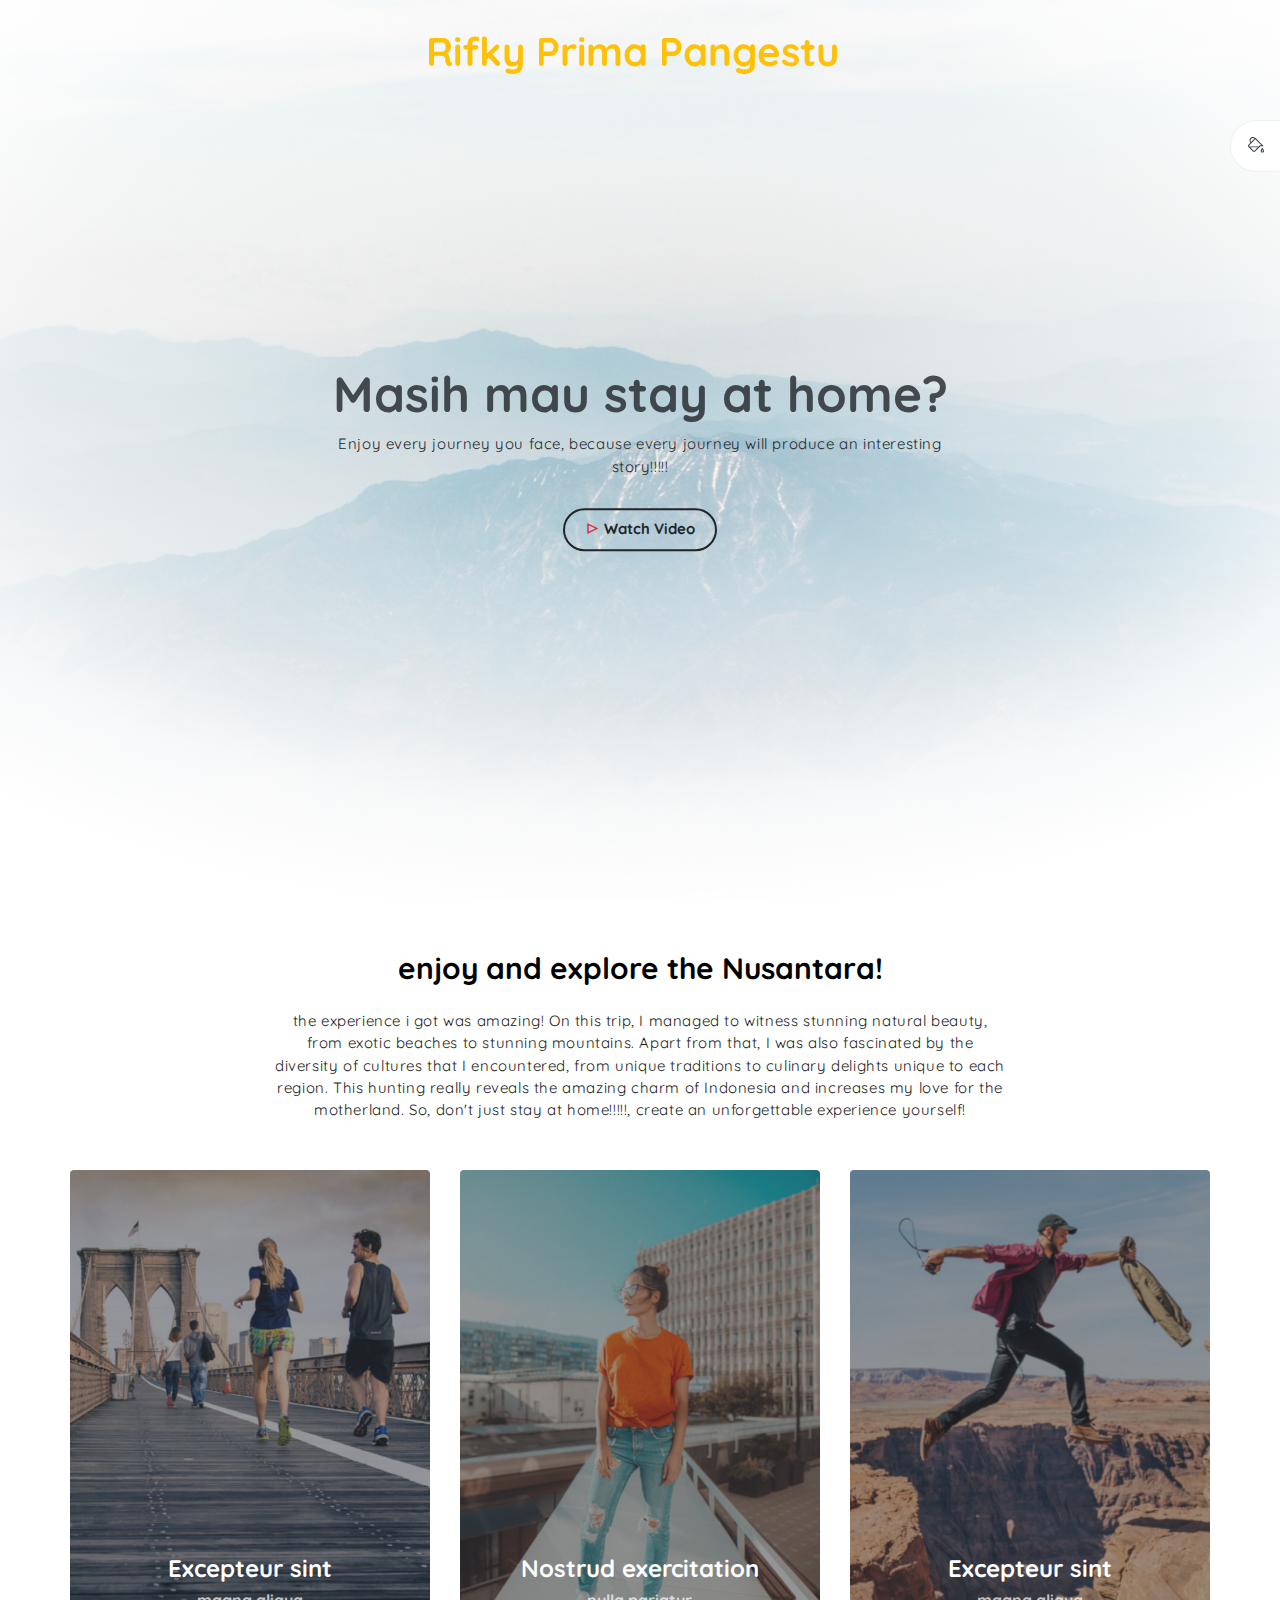
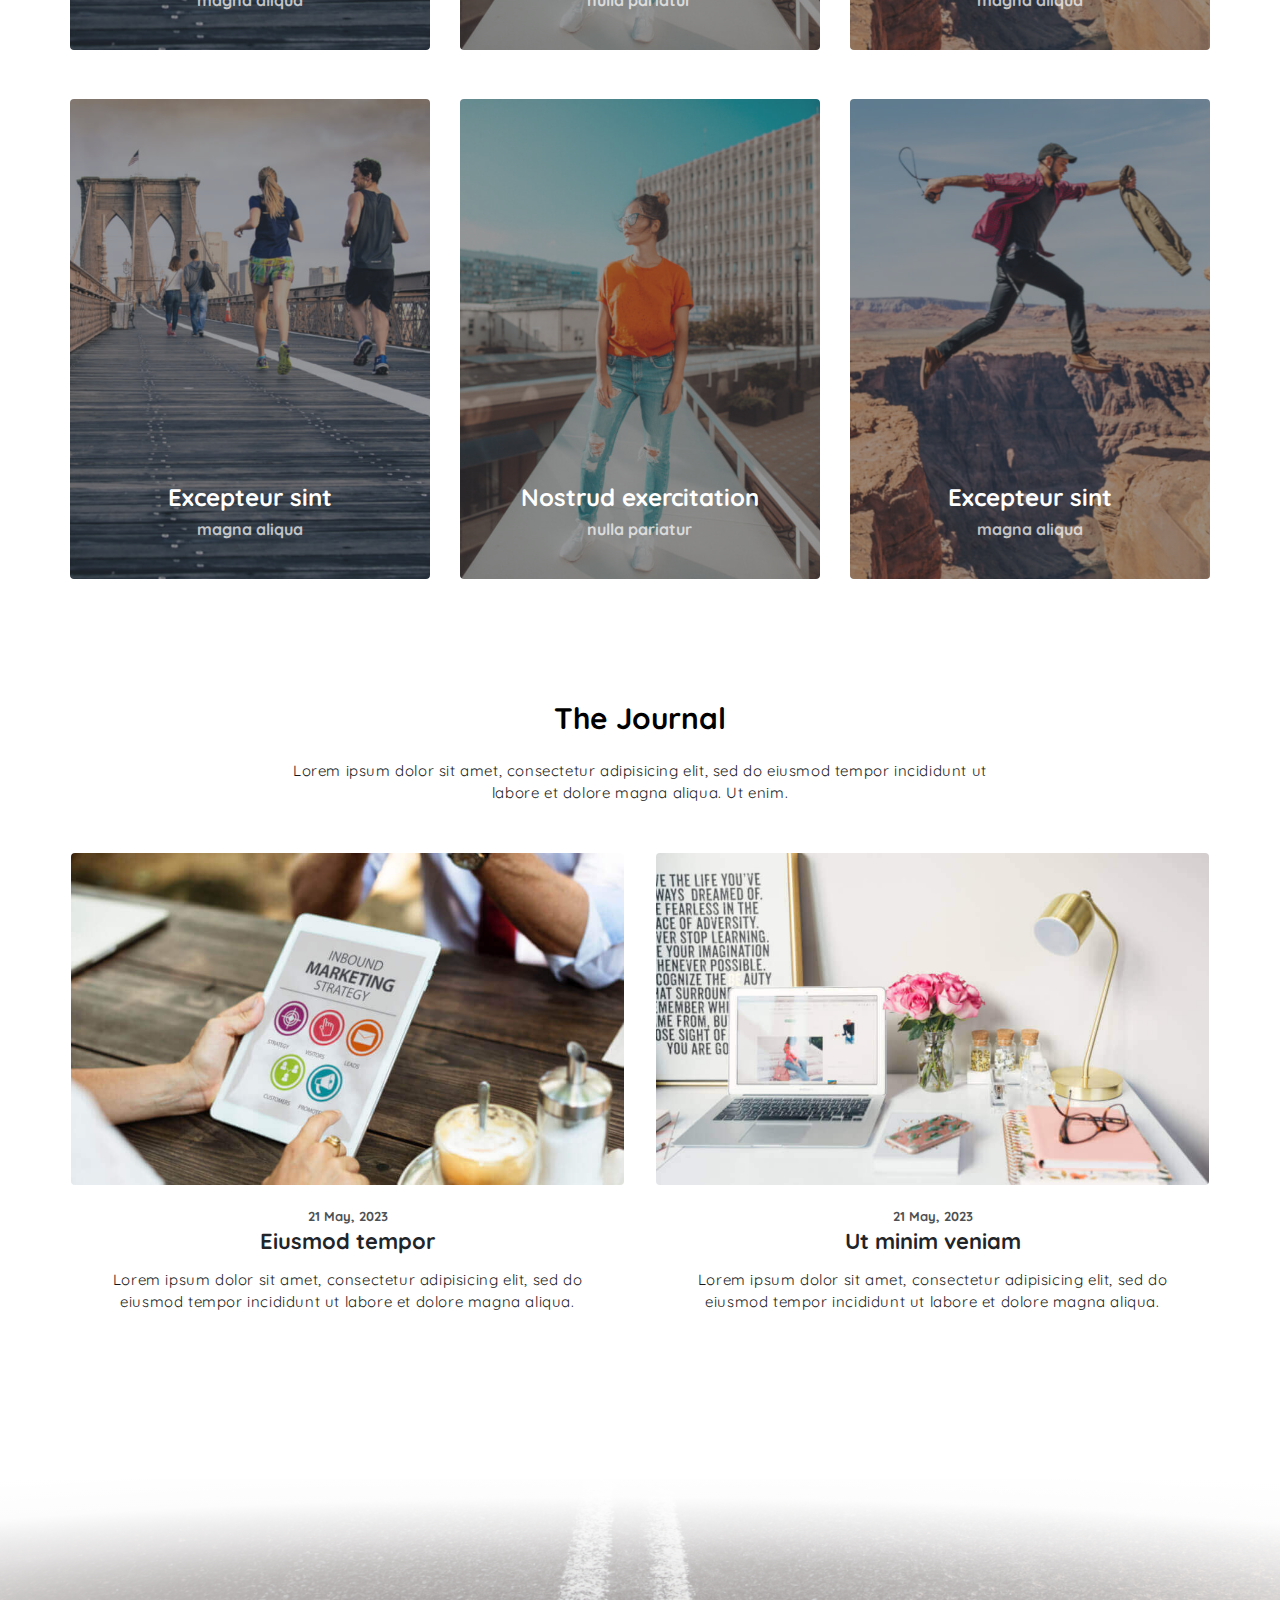
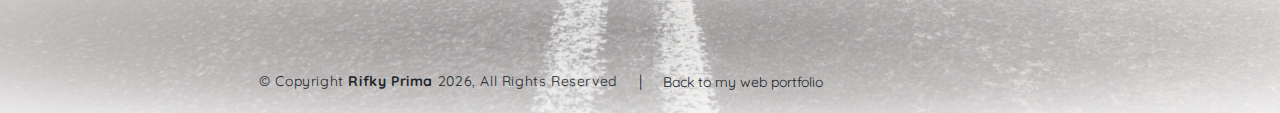
<file: dorang/asset/hobby.html>
<!DOCTYPE html>
<html lang="en">
<head>
	<meta charset="utf-8">
    <meta name="viewport" content="width=device-width, initial-scale=1, shrink-to-fit=no">
    <meta name="description" content="Start your development with Dorang landing page.">
    <meta name="author" content="Devcrud">
    <title>Gallery || Rifky Prima Pangestu</title>
    <!-- font icons -->
    <link rel="stylesheet" href="assets/vendors/themify-icons/css/themify-icons.css">

    <!-- Bootstrap + Dorang main styles -->
	<link rel="stylesheet" href="assets/css/dorang.css">
    <!-- Favicons -->
  <link href="../../assets/img/apple-touch-icon.png" rel="icon">
  <link href="../../assets/img/apple-touch-icon.png" rel="apple-touch-icon">
  <link href="https://cdn.jsdelivr.net/npm/bootstrap@5.2.0-beta1/dist/css/bootstrap.min.css" rel="stylesheet"
    integrity="sha384-0evHe/X+R7YkIZDRvuzKMRqM+OrBnVFBL6DOitfPri4tjfHxaWutUpFmBp4vmVor" crossorigin="anonymous">
  <!-- Google Fonts -->
  <link
    href="
    https://fonts.googleapis.com/css?family=Open+Sans:300,300i,400,400i,600,600i,700,700i|Raleway:300,300i,400,400i,500,500i,600,600i,700,700i|Satisfy"
    rel="stylesheet">

</head>
<body data-spy="scroll" data-target=".navbar" data-offset="40" id="home" class="light-theme">
    
    <!-- page navbar -->
    <nav class="page-navbar" data-spy="affix" data-offset-top="10">
         
        <ul class="nav-navbar container">
            <li class="nav-item" ><h1 class="text-warning">Rifky Prima Pangestu</h1></li>
            <!-- <li class="nav-item"><a href="#" class="nav-link">Home</a></li>
           <li class="nav-item"><a href="#" class="nav-link">Explore</a></li>
            <li class="nav-item"><a href="#" class="nav-link"><img src="assets/imgs/placeholder.svg" alt="Download free bootstrap 4 landing page, free boootstrap 4 templates, Download free bootstrap 4.1 landing page, free boootstrap 4.1.1 templates, weber Landing page"></a></li>
            <li class="nav-item"><a href="#" class="nav-link">Journal</a></li>
            <li class="nav-item search">
                <a href="javascript:void(0)" class="nav-link search-toggle"><i class="ti-search"></i> Search</a>
                <div class="search-wrapper">
                    <form>
                        <input type="search" class="form-control" name="" placeholder="hit enter to search">
                    </form>
                </div>
            </li> -->
        </ul>
    </nav><!-- end of page navbar -->

    <div class="theme-selector">
        <a href="javascript:void(0)" class="spinner">
            <i class="ti-paint-bucket"></i>
            
        </a>
        <div class="body">
            <a href="javascript:void(0)" class="light"></a>
            <a href="javascript:void(0)" class="dark"></a>
        </div>
    </div>  

    <!-- page header -->
    <header class="header">
        <div class="overlay"></div>
        <div class="header-content">
            <h1 class="header-title">Masih mau stay at home?</h1>
            <p class="header-subtitle">Enjoy every journey you face, because every journey will produce an interesting story!!!!!</p>

            <button class="btn btn-theme-color modal-toggle"><i class="ti-control-play text-danger"></i> Watch Video</button>

        </div>
    </header><!-- end of page header -->

    <!-- modal -->
    <div class="modalBox">
        <div class="modalBox-body">
            <iframe width="100%" height="450px" class="border-0" 
            src="https://www.youtube.com/embed/TW4IT0q5-u0">
            </iframe>
        </div>          
    </div><!-- end of modal -->
    

    <!-- page container -->
    <div class="container page-container">
        <div class="col-md-10 col-lg-8 m-auto">
            <h6 class="title mb-4">enjoy and explore the Nusantara!</h6>
            <p class="mb-5">the experience i got was amazing! On this trip, I managed to witness stunning natural beauty, from exotic beaches to stunning mountains. Apart from that, I was also fascinated by the diversity of cultures that I encountered, from unique traditions to culinary delights unique to each region. This hunting really reveals the amazing charm of Indonesia and increases 
                my love for the motherland. So, don't just stay at home!!!!!, create an unforgettable experience yourself!</p>
        </div>  

        <!-- row -->
        <div class="row mb-4">
            <div class="col-md-4">
                <a href="javascript:void(0)" class="overlay-img">
                    <img src="assets/imgs/img-1.jpg" alt="Download free bootstrap 4 landing page, free boootstrap 4 templates, Download free bootstrap 4.1 landing page, free boootstrap 4.1.1 templates, weber Landing page">  
                    <div class="overlay"></div> 
                    <div class="des">
                        <h1 class="title">Excepteur sint</h1>
                        <h6 class="subtitle">magna aliqua</p>
                        <p>Lorem ipsum dolor sit amet, consectetur adipisicing elit, sed do eiusmod
                        tempor incididunt ut labore et dolore magna aliqua.</p>
                    </div>          
                </a>
            </div>
            <div class="col-md-4">
                <a href="javascript:void(0)" class="overlay-img">
                    <img src="assets/imgs/img-2.jpg" alt="Download free bootstrap 4 landing page, free boootstrap 4 templates, Download free bootstrap 4.1 landing page, free boootstrap 4.1.1 templates, weber Landing page">  
                    <div class="overlay"></div> 
                    <div class="des">
                        <h1 class="title">Nostrud exercitation </h1>
                        <h6 class="subtitle">nulla pariatur</p>
                        <p>Lorem ipsum dolor sit amet, consectetur adipisicing elit, sed do eiusmod
                        tempor incididunt ut labore et dolore magna aliqua.</p>
                    </div>          
                </a>
            </div>
            <div class="col-md-4">
                <a href="javascript:void(0)" class="overlay-img">
                    <img src="assets/imgs/img-3.jpg" alt="Download free bootstrap 4 landing page, free boootstrap 4 templates, Download free bootstrap 4.1 landing page, free boootstrap 4.1.1 templates, weber Landing page">  
                    <div class="overlay"></div> 
                    <div class="des">
                        <h1 class="title">Excepteur sint</h1>
                        <h6 class="subtitle">magna aliqua</p>
                        <p>Lorem ipsum dolor sit amet, consectetur adipisicing elit, sed do eiusmod
                        tempor incididunt ut labore et dolore magna aliqua.</p>
                    </div>          
                </a>
            </div>          
        </div><!-- end of row -->

        <div class="row mb-4">
            <div class="col-md-4">
                <a href="javascript:void(0)" class="overlay-img">
                    <img src="assets/imgs/img-1.jpg" alt="Download free bootstrap 4 landing page, free boootstrap 4 templates, Download free bootstrap 4.1 landing page, free boootstrap 4.1.1 templates, weber Landing page">  
                    <div class="overlay"></div> 
                    <div class="des">
                        <h1 class="title">Excepteur sint</h1>
                        <h6 class="subtitle">magna aliqua</p>
                        <p>Lorem ipsum dolor sit amet, consectetur adipisicing elit, sed do eiusmod
                        tempor incididunt ut labore et dolore magna aliqua.</p>
                    </div>          
                </a>
            </div>
            <div class="col-md-4">
                <a href="javascript:void(0)" class="overlay-img">
                    <img src="assets/imgs/img-2.jpg" alt="Download free bootstrap 4 landing page, free boootstrap 4 templates, Download free bootstrap 4.1 landing page, free boootstrap 4.1.1 templates, weber Landing page">  
                    <div class="overlay"></div> 
                    <div class="des">
                        <h1 class="title">Nostrud exercitation </h1>
                        <h6 class="subtitle">nulla pariatur</p>
                        <p>Lorem ipsum dolor sit amet, consectetur adipisicing elit, sed do eiusmod
                        tempor incididunt ut labore et dolore magna aliqua.</p>
                    </div>          
                </a>
            </div>
            <div class="col-md-4">
                <a href="javascript:void(0)" class="overlay-img">
                    <img src="assets/imgs/img-3.jpg" alt="Download free bootstrap 4 landing page, free boootstrap 4 templates, Download free bootstrap 4.1 landing page, free boootstrap 4.1.1 templates, weber Landing page">  
                    <div class="overlay"></div> 
                    <div class="des">
                        <h1 class="title">Excepteur sint</h1>
                        <h6 class="subtitle">magna aliqua</p>
                        <p>Lorem ipsum dolor sit amet, consectetur adipisicing elit, sed do eiusmod
                        tempor incididunt ut labore et dolore magna aliqua.</p>
                        <button class="btn btn-theme-color modal-toggle"><i class="ti-control-play text-danger"></i> Watch Video</button>

                    </div>          
                </a>
            </div>          
        </div><!-- end of row -->

        <!-- <a href="#">Load More <i class="ti-angle-double-right angle"></i></a> -->


        <div class="col-md-10 col-lg-8 m-auto">
            <h6 class="title mb-4 mt-5 pt-5">The Journal</h6>
            <p class="mb-5">Lorem ipsum dolor sit amet, consectetur adipisicing elit, sed do eiusmod
            tempor incididunt ut labore et dolore magna aliqua. Ut enim.</p>
        </div>

        <!-- row -->
        <div class="row mb-5">
            <div class="col-md-6">
                <a class="card">
                    <img src="assets/imgs/blog-1.jpg" class="card-img" alt="Download free bootstrap 4 landing page, free boootstrap 4 templates, Download free bootstrap 4.1 landing page, free boootstrap 4.1.1 templates, weber Landing page">
                    <div class="card-body">
                        <h6 class="card-subtitle">21 May, 2023</h6>
                        <h3 class="card-title">Eiusmod
                        tempor</h3>
                        <p class="text-black">Lorem ipsum dolor sit amet, consectetur adipisicing elit, sed do eiusmod
                        tempor incididunt ut labore et dolore magna aliqua.</p>
                    </div>                  
                </a>
            </div>  
            <div class="col-md-6">
                <a class="card">
                    <img src="assets/imgs/blog-2.jpg" class="card-img" alt="Download free bootstrap 4 landing page, free boootstrap 4 templates, Download free bootstrap 4.1 landing page, free boootstrap 4.1.1 templates, weber Landing page">
                    <div class="card-body">
                        <h6 class="card-subtitle">21 May, 2023</h6>
                        <h3 class="card-title">Ut minim veniam</h3>
                        <p class="text-black">Lorem ipsum dolor sit amet, consectetur adipisicing elit, sed do eiusmod
                        tempor incididunt ut labore et dolore magna aliqua.</p>
                    </div>                  
                </a>
            </div>  
        </div><!-- end of row -->

        <!-- <a href="#">All Posts <i class="ti-angle-double-right angle"></i></a> -->

    </div> <!-- end of page container -->

    <!--footer & pre footer -->
    <div class="contact-section">
        <div class="overlay"></div>
        <!-- container -->
        <div class="container">
            <!-- <div class="col-md-10 col-lg-8 m-auto">
                <h6 class="title mb-2">Contact Us</h6>
                <p class="mb-5">Feel Free To Drop Us A Line.</p>
                <form action="" class="form-group">
                    <input type="text" size="50" class="form-control" placeholder="Your Name" required>
                    <input type="email" class="form-control" placeholder="Enter Email"requried>
                    <textarea name="comment" id="comment" rows="6"   class="form-control" placeholder="Write Something"></textarea>
                    <input type="submit" value="Send Message" class="form-control">
                </form>
            </div> -->

            <!-- footer -->
            <footer class="footer text-center">
                <p class="infos">&copy; Copyright <b>Rifky Prima</b> <script>document.write(new Date().getFullYear())</script>, All Rights Reserved
                </p>       
                <span>|</span>  
                <div class="links">
                    <a href="../../index.html">Back to my web portfolio</a>
                    <!-- <a href="#">Explore</a>
                    <a href="#">Journal</a> -->
                </div>
            </footer><!-- end of footer -->

        </div><!-- end of container -->
    </div><!-- end of pre footer -->

    <!-- core  -->
    <script src="assets/vendors/jquery/jquery-3.4.1.js"></script>
    <script src="assets/vendors/bootstrap/bootstrap.bundle.js"></script>

    <!-- bootstrap affix -->
    <script src="assets/vendors/bootstrap/bootstrap.affix.js"></script>

    <!-- Dorang js -->
    <script src="assets/js/dorang.js"></script>

</body>
</html>
</file>
<file: dorang/asset/assets/vendors/themify-icons/css/themify-icons.css>
@font-face {
	font-family: 'themify';
	src:url("../fonts/themify.eot?-fvbane");
	src:url("../fonts/themify.eot?#iefix-fvbane") format("embedded-opentype"),
		url("../fonts/themify.woff?-fvbane") format("woff"),
		url("../fonts/themify.ttf?-fvbane") format("truetype"),
		url("../fonts/themify.svg?-fvbane#themify") format("svg");
	font-weight: normal;
	font-style: normal;
}

[class^="ti-"], [class*=" ti-"] {
	font-family: 'themify';
	speak: none;
	font-style: normal;
	font-weight: normal;
	font-variant: normal;
	text-transform: none;
	line-height: 1;

	/* Better Font Rendering =========== */
	-webkit-font-smoothing: antialiased;
	-moz-osx-font-smoothing: grayscale;
}

.ti-wand:before {
	content: "\e600";
}
.ti-volume:before {
	content: "\e601";
}
.ti-user:before {
	content: "\e602";
}
.ti-unlock:before {
	content: "\e603";
}
.ti-unlink:before {
	content: "\e604";
}
.ti-trash:before {
	content: "\e605";
}
.ti-thought:before {
	content: "\e606";
}
.ti-target:before {
	content: "\e607";
}
.ti-tag:before {
	content: "\e608";
}
.ti-tablet:before {
	content: "\e609";
}
.ti-star:before {
	content: "\e60a";
}
.ti-spray:before {
	content: "\e60b";
}
.ti-signal:before {
	content: "\e60c";
}
.ti-shopping-cart:before {
	content: "\e60d";
}
.ti-shopping-cart-full:before {
	content: "\e60e";
}
.ti-settings:before {
	content: "\e60f";
}
.ti-search:before {
	content: "\e610";
}
.ti-zoom-in:before {
	content: "\e611";
}
.ti-zoom-out:before {
	content: "\e612";
}
.ti-cut:before {
	content: "\e613";
}
.ti-ruler:before {
	content: "\e614";
}
.ti-ruler-pencil:before {
	content: "\e615";
}
.ti-ruler-alt:before {
	content: "\e616";
}
.ti-bookmark:before {
	content: "\e617";
}
.ti-bookmark-alt:before {
	content: "\e618";
}
.ti-reload:before {
	content: "\e619";
}
.ti-plus:before {
	content: "\e61a";
}
.ti-pin:before {
	content: "\e61b";
}
.ti-pencil:before {
	content: "\e61c";
}
.ti-pencil-alt:before {
	content: "\e61d";
}
.ti-paint-roller:before {
	content: "\e61e";
}
.ti-paint-bucket:before {
	content: "\e61f";
}
.ti-na:before {
	content: "\e620";
}
.ti-mobile:before {
	content: "\e621";
}
.ti-minus:before {
	content: "\e622";
}
.ti-medall:before {
	content: "\e623";
}
.ti-medall-alt:before {
	content: "\e624";
}
.ti-marker:before {
	content: "\e625";
}
.ti-marker-alt:before {
	content: "\e626";
}
.ti-arrow-up:before {
	content: "\e627";
}
.ti-arrow-right:before {
	content: "\e628";
}
.ti-arrow-left:before {
	content: "\e629";
}
.ti-arrow-down:before {
	content: "\e62a";
}
.ti-lock:before {
	content: "\e62b";
}
.ti-location-arrow:before {
	content: "\e62c";
}
.ti-link:before {
	content: "\e62d";
}
.ti-layout:before {
	content: "\e62e";
}
.ti-layers:before {
	content: "\e62f";
}
.ti-layers-alt:before {
	content: "\e630";
}
.ti-key:before {
	content: "\e631";
}
.ti-import:before {
	content: "\e632";
}
.ti-image:before {
	content: "\e633";
}
.ti-heart:before {
	content: "\e634";
}
.ti-heart-broken:before {
	content: "\e635";
}
.ti-hand-stop:before {
	content: "\e636";
}
.ti-hand-open:before {
	content: "\e637";
}
.ti-hand-drag:before {
	content: "\e638";
}
.ti-folder:before {
	content: "\e639";
}
.ti-flag:before {
	content: "\e63a";
}
.ti-flag-alt:before {
	content: "\e63b";
}
.ti-flag-alt-2:before {
	content: "\e63c";
}
.ti-eye:before {
	content: "\e63d";
}
.ti-export:before {
	content: "\e63e";
}
.ti-exchange-vertical:before {
	content: "\e63f";
}
.ti-desktop:before {
	content: "\e640";
}
.ti-cup:before {
	content: "\e641";
}
.ti-crown:before {
	content: "\e642";
}
.ti-comments:before {
	content: "\e643";
}
.ti-comment:before {
	content: "\e644";
}
.ti-comment-alt:before {
	content: "\e645";
}
.ti-close:before {
	content: "\e646";
}
.ti-clip:before {
	content: "\e647";
}
.ti-angle-up:before {
	content: "\e648";
}
.ti-angle-right:before {
	content: "\e649";
}
.ti-angle-left:before {
	content: "\e64a";
}
.ti-angle-down:before {
	content: "\e64b";
}
.ti-check:before {
	content: "\e64c";
}
.ti-check-box:before {
	content: "\e64d";
}
.ti-camera:before {
	content: "\e64e";
}
.ti-announcement:before {
	content: "\e64f";
}
.ti-brush:before {
	content: "\e650";
}
.ti-briefcase:before {
	content: "\e651";
}
.ti-bolt:before {
	content: "\e652";
}
.ti-bolt-alt:before {
	content: "\e653";
}
.ti-blackboard:before {
	content: "\e654";
}
.ti-bag:before {
	content: "\e655";
}
.ti-move:before {
	content: "\e656";
}
.ti-arrows-vertical:before {
	content: "\e657";
}
.ti-arrows-horizontal:before {
	content: "\e658";
}
.ti-fullscreen:before {
	content: "\e659";
}
.ti-arrow-top-right:before {
	content: "\e65a";
}
.ti-arrow-top-left:before {
	content: "\e65b";
}
.ti-arrow-circle-up:before {
	content: "\e65c";
}
.ti-arrow-circle-right:before {
	content: "\e65d";
}
.ti-arrow-circle-left:before {
	content: "\e65e";
}
.ti-arrow-circle-down:before {
	content: "\e65f";
}
.ti-angle-double-up:before {
	content: "\e660";
}
.ti-angle-double-right:before {
	content: "\e661";
}
.ti-angle-double-left:before {
	content: "\e662";
}
.ti-angle-double-down:before {
	content: "\e663";
}
.ti-zip:before {
	content: "\e664";
}
.ti-world:before {
	content: "\e665";
}
.ti-wheelchair:before {
	content: "\e666";
}
.ti-view-list:before {
	content: "\e667";
}
.ti-view-list-alt:before {
	content: "\e668";
}
.ti-view-grid:before {
	content: "\e669";
}
.ti-uppercase:before {
	content: "\e66a";
}
.ti-upload:before {
	content: "\e66b";
}
.ti-underline:before {
	content: "\e66c";
}
.ti-truck:before {
	content: "\e66d";
}
.ti-timer:before {
	content: "\e66e";
}
.ti-ticket:before {
	content: "\e66f";
}
.ti-thumb-up:before {
	content: "\e670";
}
.ti-thumb-down:before {
	content: "\e671";
}
.ti-text:before {
	content: "\e672";
}
.ti-stats-up:before {
	content: "\e673";
}
.ti-stats-down:before {
	content: "\e674";
}
.ti-split-v:before {
	content: "\e675";
}
.ti-split-h:before {
	content: "\e676";
}
.ti-smallcap:before {
	content: "\e677";
}
.ti-shine:before {
	content: "\e678";
}
.ti-shift-right:before {
	content: "\e679";
}
.ti-shift-left:before {
	content: "\e67a";
}
.ti-shield:before {
	content: "\e67b";
}
.ti-notepad:before {
	content: "\e67c";
}
.ti-server:before {
	content: "\e67d";
}
.ti-quote-right:before {
	content: "\e67e";
}
.ti-quote-left:before {
	content: "\e67f";
}
.ti-pulse:before {
	content: "\e680";
}
.ti-printer:before {
	content: "\e681";
}
.ti-power-off:before {
	content: "\e682";
}
.ti-plug:before {
	content: "\e683";
}
.ti-pie-chart:before {
	content: "\e684";
}
.ti-paragraph:before {
	content: "\e685";
}
.ti-panel:before {
	content: "\e686";
}
.ti-package:before {
	content: "\e687";
}
.ti-music:before {
	content: "\e688";
}
.ti-music-alt:before {
	content: "\e689";
}
.ti-mouse:before {
	content: "\e68a";
}
.ti-mouse-alt:before {
	content: "\e68b";
}
.ti-money:before {
	content: "\e68c";
}
.ti-microphone:before {
	content: "\e68d";
}
.ti-menu:before {
	content: "\e68e";
}
.ti-menu-alt:before {
	content: "\e68f";
}
.ti-map:before {
	content: "\e690";
}
.ti-map-alt:before {
	content: "\e691";
}
.ti-loop:before {
	content: "\e692";
}
.ti-location-pin:before {
	content: "\e693";
}
.ti-list:before {
	content: "\e694";
}
.ti-light-bulb:before {
	content: "\e695";
}
.ti-Italic:before {
	content: "\e696";
}
.ti-info:before {
	content: "\e697";
}
.ti-infinite:before {
	content: "\e698";
}
.ti-id-badge:before {
	content: "\e699";
}
.ti-hummer:before {
	content: "\e69a";
}
.ti-home:before {
	content: "\e69b";
}
.ti-help:before {
	content: "\e69c";
}
.ti-headphone:before {
	content: "\e69d";
}
.ti-harddrives:before {
	content: "\e69e";
}
.ti-harddrive:before {
	content: "\e69f";
}
.ti-gift:before {
	content: "\e6a0";
}
.ti-game:before {
	content: "\e6a1";
}
.ti-filter:before {
	content: "\e6a2";
}
.ti-files:before {
	content: "\e6a3";
}
.ti-file:before {
	content: "\e6a4";
}
.ti-eraser:before {
	content: "\e6a5";
}
.ti-envelope:before {
	content: "\e6a6";
}
.ti-download:before {
	content: "\e6a7";
}
.ti-direction:before {
	content: "\e6a8";
}
.ti-direction-alt:before {
	content: "\e6a9";
}
.ti-dashboard:before {
	content: "\e6aa";
}
.ti-control-stop:before {
	content: "\e6ab";
}
.ti-control-shuffle:before {
	content: "\e6ac";
}
.ti-control-play:before {
	content: "\e6ad";
}
.ti-control-pause:before {
	content: "\e6ae";
}
.ti-control-forward:before {
	content: "\e6af";
}
.ti-control-backward:before {
	content: "\e6b0";
}
.ti-cloud:before {
	content: "\e6b1";
}
.ti-cloud-up:before {
	content: "\e6b2";
}
.ti-cloud-down:before {
	content: "\e6b3";
}
.ti-clipboard:before {
	content: "\e6b4";
}
.ti-car:before {
	content: "\e6b5";
}
.ti-calendar:before {
	content: "\e6b6";
}
.ti-book:before {
	content: "\e6b7";
}
.ti-bell:before {
	content: "\e6b8";
}
.ti-basketball:before {
	content: "\e6b9";
}
.ti-bar-chart:before {
	content: "\e6ba";
}
.ti-bar-chart-alt:before {
	content: "\e6bb";
}
.ti-back-right:before {
	content: "\e6bc";
}
.ti-back-left:before {
	content: "\e6bd";
}
.ti-arrows-corner:before {
	content: "\e6be";
}
.ti-archive:before {
	content: "\e6bf";
}
.ti-anchor:before {
	content: "\e6c0";
}
.ti-align-right:before {
	content: "\e6c1";
}
.ti-align-left:before {
	content: "\e6c2";
}
.ti-align-justify:before {
	content: "\e6c3";
}
.ti-align-center:before {
	content: "\e6c4";
}
.ti-alert:before {
	content: "\e6c5";
}
.ti-alarm-clock:before {
	content: "\e6c6";
}
.ti-agenda:before {
	content: "\e6c7";
}
.ti-write:before {
	content: "\e6c8";
}
.ti-window:before {
	content: "\e6c9";
}
.ti-widgetized:before {
	content: "\e6ca";
}
.ti-widget:before {
	content: "\e6cb";
}
.ti-widget-alt:before {
	content: "\e6cc";
}
.ti-wallet:before {
	content: "\e6cd";
}
.ti-video-clapper:before {
	content: "\e6ce";
}
.ti-video-camera:before {
	content: "\e6cf";
}
.ti-vector:before {
	content: "\e6d0";
}
.ti-themify-logo:before {
	content: "\e6d1";
}
.ti-themify-favicon:before {
	content: "\e6d2";
}
.ti-themify-favicon-alt:before {
	content: "\e6d3";
}
.ti-support:before {
	content: "\e6d4";
}
.ti-stamp:before {
	content: "\e6d5";
}
.ti-split-v-alt:before {
	content: "\e6d6";
}
.ti-slice:before {
	content: "\e6d7";
}
.ti-shortcode:before {
	content: "\e6d8";
}
.ti-shift-right-alt:before {
	content: "\e6d9";
}
.ti-shift-left-alt:before {
	content: "\e6da";
}
.ti-ruler-alt-2:before {
	content: "\e6db";
}
.ti-receipt:before {
	content: "\e6dc";
}
.ti-pin2:before {
	content: "\e6dd";
}
.ti-pin-alt:before {
	content: "\e6de";
}
.ti-pencil-alt2:before {
	content: "\e6df";
}
.ti-palette:before {
	content: "\e6e0";
}
.ti-more:before {
	content: "\e6e1";
}
.ti-more-alt:before {
	content: "\e6e2";
}
.ti-microphone-alt:before {
	content: "\e6e3";
}
.ti-magnet:before {
	content: "\e6e4";
}
.ti-line-double:before {
	content: "\e6e5";
}
.ti-line-dotted:before {
	content: "\e6e6";
}
.ti-line-dashed:before {
	content: "\e6e7";
}
.ti-layout-width-full:before {
	content: "\e6e8";
}
.ti-layout-width-default:before {
	content: "\e6e9";
}
.ti-layout-width-default-alt:before {
	content: "\e6ea";
}
.ti-layout-tab:before {
	content: "\e6eb";
}
.ti-layout-tab-window:before {
	content: "\e6ec";
}
.ti-layout-tab-v:before {
	content: "\e6ed";
}
.ti-layout-tab-min:before {
	content: "\e6ee";
}
.ti-layout-slider:before {
	content: "\e6ef";
}
.ti-layout-slider-alt:before {
	content: "\e6f0";
}
.ti-layout-sidebar-right:before {
	content: "\e6f1";
}
.ti-layout-sidebar-none:before {
	content: "\e6f2";
}
.ti-layout-sidebar-left:before {
	content: "\e6f3";
}
.ti-layout-placeholder:before {
	content: "\e6f4";
}
.ti-layout-menu:before {
	content: "\e6f5";
}
.ti-layout-menu-v:before {
	content: "\e6f6";
}
.ti-layout-menu-separated:before {
	content: "\e6f7";
}
.ti-layout-menu-full:before {
	content: "\e6f8";
}
.ti-layout-media-right-alt:before {
	content: "\e6f9";
}
.ti-layout-media-right:before {
	content: "\e6fa";
}
.ti-layout-media-overlay:before {
	content: "\e6fb";
}
.ti-layout-media-overlay-alt:before {
	content: "\e6fc";
}
.ti-layout-media-overlay-alt-2:before {
	content: "\e6fd";
}
.ti-layout-media-left-alt:before {
	content: "\e6fe";
}
.ti-layout-media-left:before {
	content: "\e6ff";
}
.ti-layout-media-center-alt:before {
	content: "\e700";
}
.ti-layout-media-center:before {
	content: "\e701";
}
.ti-layout-list-thumb:before {
	content: "\e702";
}
.ti-layout-list-thumb-alt:before {
	content: "\e703";
}
.ti-layout-list-post:before {
	content: "\e704";
}
.ti-layout-list-large-image:before {
	content: "\e705";
}
.ti-layout-line-solid:before {
	content: "\e706";
}
.ti-layout-grid4:before {
	content: "\e707";
}
.ti-layout-grid3:before {
	content: "\e708";
}
.ti-layout-grid2:before {
	content: "\e709";
}
.ti-layout-grid2-thumb:before {
	content: "\e70a";
}
.ti-layout-cta-right:before {
	content: "\e70b";
}
.ti-layout-cta-left:before {
	content: "\e70c";
}
.ti-layout-cta-center:before {
	content: "\e70d";
}
.ti-layout-cta-btn-right:before {
	content: "\e70e";
}
.ti-layout-cta-btn-left:before {
	content: "\e70f";
}
.ti-layout-column4:before {
	content: "\e710";
}
.ti-layout-column3:before {
	content: "\e711";
}
.ti-layout-column2:before {
	content: "\e712";
}
.ti-layout-accordion-separated:before {
	content: "\e713";
}
.ti-layout-accordion-merged:before {
	content: "\e714";
}
.ti-layout-accordion-list:before {
	content: "\e715";
}
.ti-ink-pen:before {
	content: "\e716";
}
.ti-info-alt:before {
	content: "\e717";
}
.ti-help-alt:before {
	content: "\e718";
}
.ti-headphone-alt:before {
	content: "\e719";
}
.ti-hand-point-up:before {
	content: "\e71a";
}
.ti-hand-point-right:before {
	content: "\e71b";
}
.ti-hand-point-left:before {
	content: "\e71c";
}
.ti-hand-point-down:before {
	content: "\e71d";
}
.ti-gallery:before {
	content: "\e71e";
}
.ti-face-smile:before {
	content: "\e71f";
}
.ti-face-sad:before {
	content: "\e720";
}
.ti-credit-card:before {
	content: "\e721";
}
.ti-control-skip-forward:before {
	content: "\e722";
}
.ti-control-skip-backward:before {
	content: "\e723";
}
.ti-control-record:before {
	content: "\e724";
}
.ti-control-eject:before {
	content: "\e725";
}
.ti-comments-smiley:before {
	content: "\e726";
}
.ti-brush-alt:before {
	content: "\e727";
}
.ti-youtube:before {
	content: "\e728";
}
.ti-vimeo:before {
	content: "\e729";
}
.ti-twitter:before {
	content: "\e72a";
}
.ti-time:before {
	content: "\e72b";
}
.ti-tumblr:before {
	content: "\e72c";
}
.ti-skype:before {
	content: "\e72d";
}
.ti-share:before {
	content: "\e72e";
}
.ti-share-alt:before {
	content: "\e72f";
}
.ti-rocket:before {
	content: "\e730";
}
.ti-pinterest:before {
	content: "\e731";
}
.ti-new-window:before {
	content: "\e732";
}
.ti-microsoft:before {
	content: "\e733";
}
.ti-list-ol:before {
	content: "\e734";
}
.ti-linkedin:before {
	content: "\e735";
}
.ti-layout-sidebar-2:before {
	content: "\e736";
}
.ti-layout-grid4-alt:before {
	content: "\e737";
}
.ti-layout-grid3-alt:before {
	content: "\e738";
}
.ti-layout-grid2-alt:before {
	content: "\e739";
}
.ti-layout-column4-alt:before {
	content: "\e73a";
}
.ti-layout-column3-alt:before {
	content: "\e73b";
}
.ti-layout-column2-alt:before {
	content: "\e73c";
}
.ti-instagram:before {
	content: "\e73d";
}
.ti-google:before {
	content: "\e73e";
}
.ti-github:before {
	content: "\e73f";
}
.ti-flickr:before {
	content: "\e740";
}
.ti-facebook:before {
	content: "\e741";
}
.ti-dropbox:before {
	content: "\e742";
}
.ti-dribbble:before {
	content: "\e743";
}
.ti-apple:before {
	content: "\e744";
}
.ti-android:before {
	content: "\e745";
}
.ti-save:before {
	content: "\e746";
}
.ti-save-alt:before {
	content: "\e747";
}
.ti-yahoo:before {
	content: "\e748";
}
.ti-wordpress:before {
	content: "\e749";
}
.ti-vimeo-alt:before {
	content: "\e74a";
}
.ti-twitter-alt:before {
	content: "\e74b";
}
.ti-tumblr-alt:before {
	content: "\e74c";
}
.ti-trello:before {
	content: "\e74d";
}
.ti-stack-overflow:before {
	content: "\e74e";
}
.ti-soundcloud:before {
	content: "\e74f";
}
.ti-sharethis:before {
	content: "\e750";
}
.ti-sharethis-alt:before {
	content: "\e751";
}
.ti-reddit:before {
	content: "\e752";
}
.ti-pinterest-alt:before {
	content: "\e753";
}
.ti-microsoft-alt:before {
	content: "\e754";
}
.ti-linux:before {
	content: "\e755";
}
.ti-jsfiddle:before {
	content: "\e756";
}
.ti-joomla:before {
	content: "\e757";
}
.ti-html5:before {
	content: "\e758";
}
.ti-flickr-alt:before {
	content: "\e759";
}
.ti-email:before {
	content: "\e75a";
}
.ti-drupal:before {
	content: "\e75b";
}
.ti-dropbox-alt:before {
	content: "\e75c";
}
.ti-css3:before {
	content: "\e75d";
}
.ti-rss:before {
	content: "\e75e";
}
.ti-rss-alt:before {
	content: "\e75f";
}
</file>
